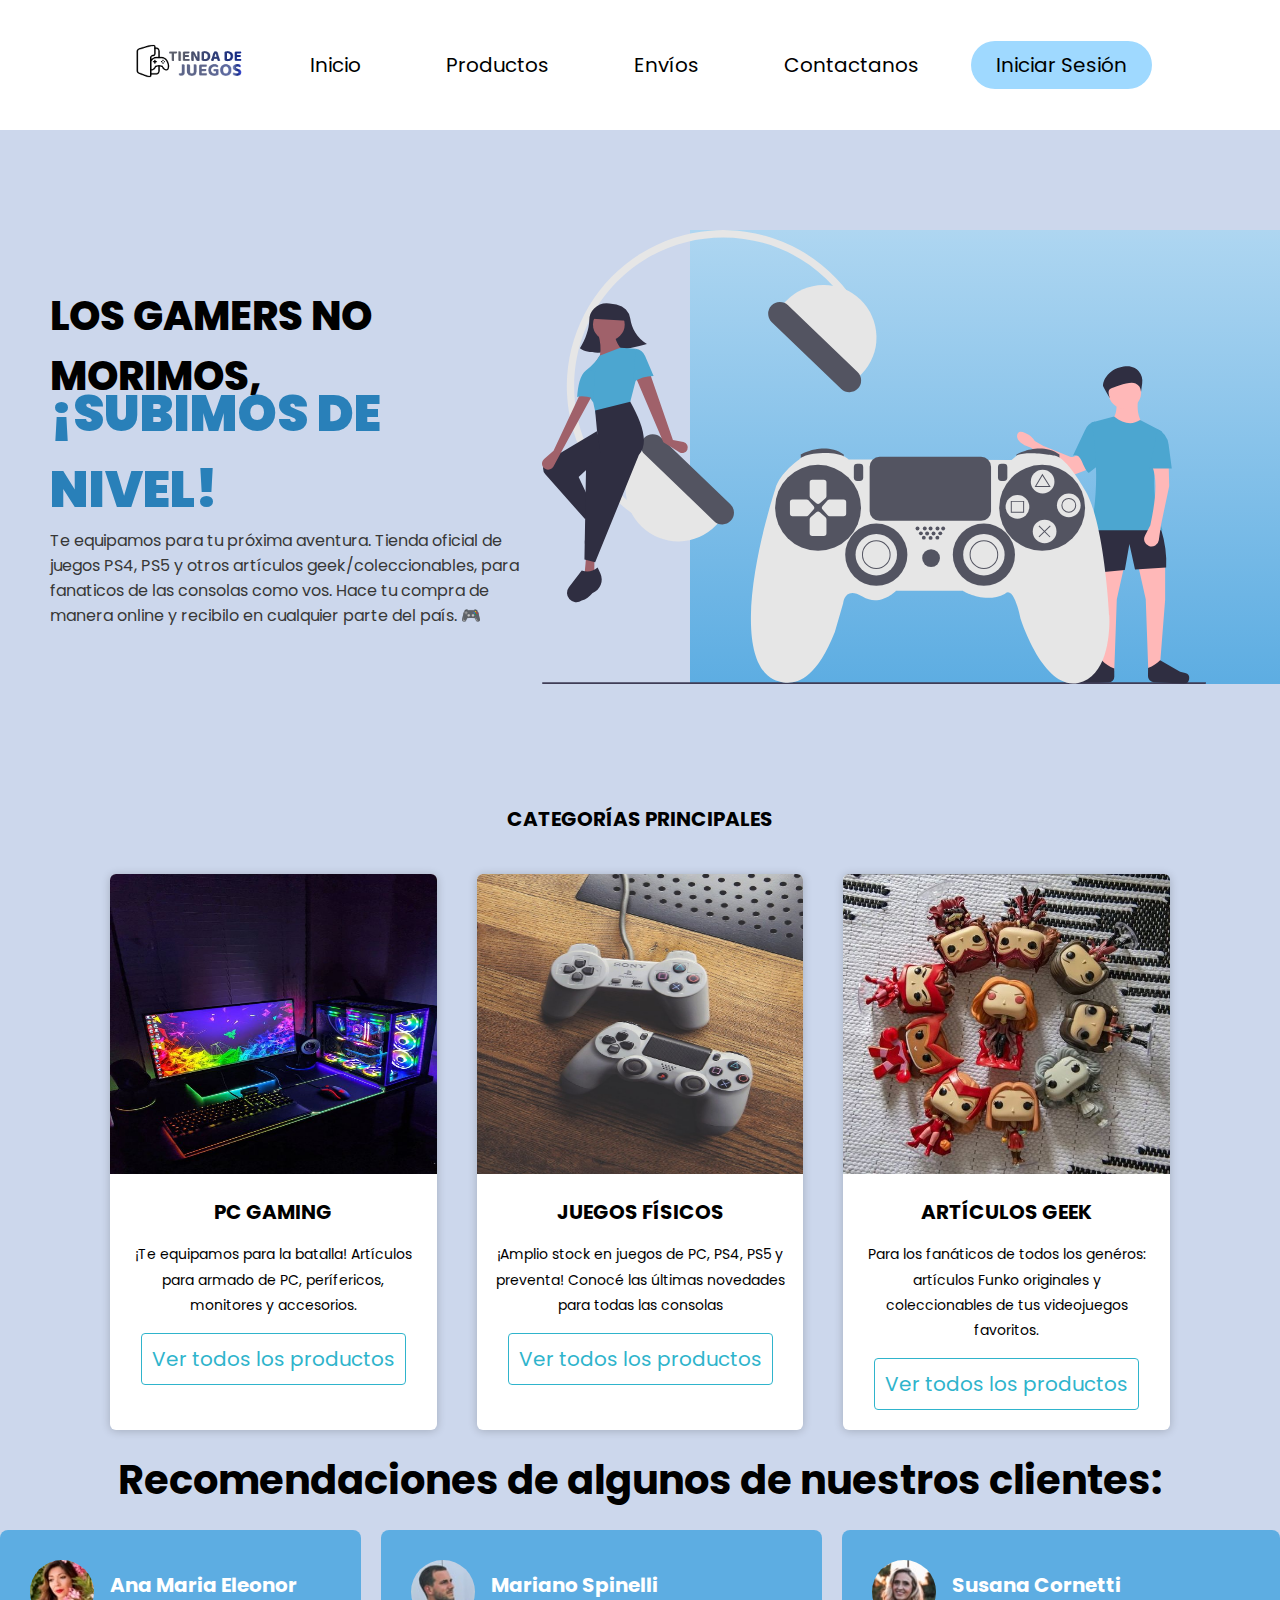
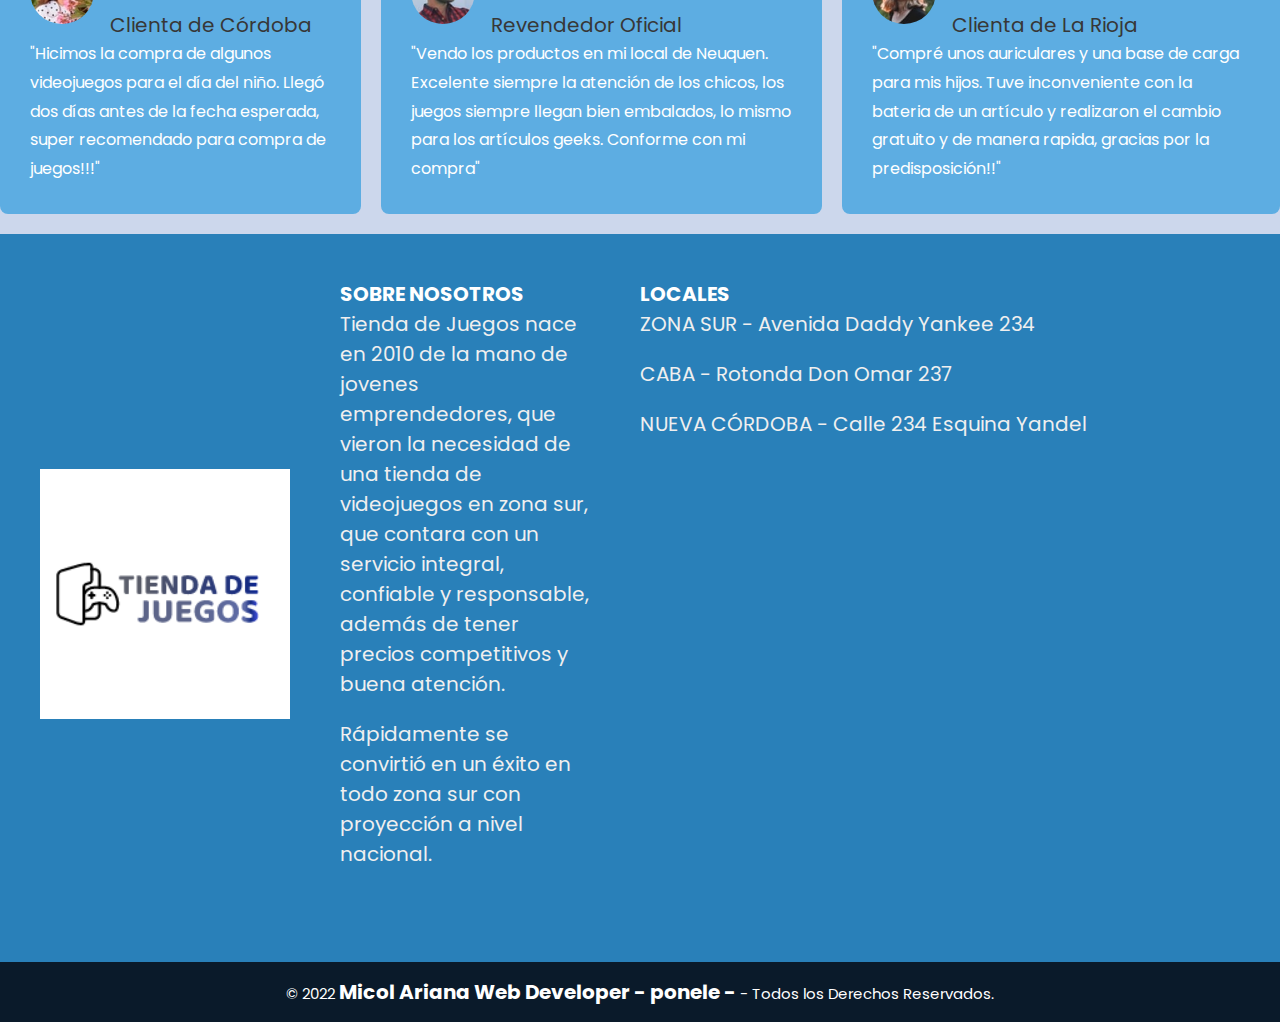
<file: index.html>
<!DOCTYPE html>
<html lang="en">
  <head>
    <meta charset="UTF-8" />
    <meta http-equiv="X-UA-Compatible" content="IE=edge" />
    <meta name="viewport" content="width=device-width, initial-scale=1.0" />
    <link rel="stylesheet" href="estilos.css" />

    <title>Tienda de Juegos</title>
  </head>
  <body>
    <header class="header">
      <div class="logo">
        <img src="/img/b79686bb0e864853b7b5170c81c55c96.png" alt="logodelnav" />
      </div>
      <nav>
        <ul class="nav-links">
          <li><a href="#"></a> Inicio</li>
          <li><a href="#"></a> Productos</li>
          <li><a href="#"></a> Envíos</li>
          <li><a href="#"></a> Contactanos</li>
        </ul>
      </nav>
      <a href="#" class="btn"> <button>Iniciar Sesión</button></a>
    </header>

     <div class="row">
      <div class="col-1">
        <h2>LOS GAMERS NO MORIMOS,</h2>
        <h3>¡SUBIMOS DE NIVEL!</h3>
        <p>
          Te equipamos para tu próxima aventura. Tienda oficial de juegos PS4,
          PS5 y otros artículos geek/coleccionables, para fanaticos de las
          consolas como vos. Hace tu compra de manera online y recibilo en
          cualquier parte del país.
          <span style="font-size: 16px">&#127918;</span>
        </p>
      </div>
      <div class="col-2">
        <img src="./img/undraw_video_game_night_8h8m.svg" class="controller" />
        <div class="color-box"></div>
      </div>
    </div>

       <div class="title-cards">
		<h2> CATEGORÍAS PRINCIPALES </h2>
	</div>
<div class="container-card">
	
<div class="card">
	<figure>
		<img src= "img/e3ded6b09a25c557fe2277a63bbc123f.jpg">
	</figure>
	<div class="contenido-card">
		<h3> PC GAMING </h3>
		<p> ¡Te equipamos para la batalla! Artículos para armado de PC, perífericos, monitores y accesorios. </p>
		<a href="productos.html"> Ver todos los productos </a>
	</div>
</div>
<div class="card">
	<figure>
		<img src="./img/PS3.jpg">
	</figure>
	<div class="contenido-card">
		<h3> JUEGOS FÍSICOS </h3>
		<p> ¡Amplio stock en juegos de PC, PS4, PS5 y preventa! Conocé las últimas novedades para todas las consolas </p>
		<a href="#"> Ver todos los productos</a>
	</div>
</div>
<div class="card">
	<figure>
		<img src="./img/df337ab19aeec1213eb1da35203a6ab5.jpg">
	</figure>
	<div class="contenido-card">
		<h3> ARTÍCULOS GEEK </h3>
		<p> Para los fanáticos de todos los genéros: artículos Funko originales y coleccionables de tus videojuegos favoritos. </p>
		<a href="#"> Ver todos los productos </a>
  </div>
</div>
</div>



    <section> 
      <div class="card-client">
        <h1> Recomendaciones de algunos de nuestros clientes: </h1>
      </div>
    </section>

    <div class="content-downside">
                <div class="downside-quote-card">
                    <div class="quote-header">
                        <div class="img-profile">
                            <img src="/img/image-anne.jpg" alt="">
                        </div>
                        <div class="name-role">
                            <p> Ana Maria Eleonor   </p>
                            <span> Clienta de Córdoba </span>
                        </div>
                    </div>
                    <div class="quote-body">
                        <p>
                            "Hicimos la compra de algunos videojuegos para el día del niño. Llegó dos días antes de la fecha esperada, super recomendado para compra de juegos!!!"
                        </p>
                    </div>
                </div>
                <div class="downside-quote-card">
                    <div class="quote-header">
                        <div class="img-profile">
                            <img src="./img/image-colton.jpg" alt="">
                        </div>
                        <div class="name-role">
                            <p> Mariano Spinelli </p>
                            <span> Revendedor Oficial </span>
                        </div>
                    </div>
                    <div class="quote-body">
                        <p>
                            "Vendo los productos en mi local de Neuquen. Excelente siempre la atención de los chicos, los juegos siempre llegan bien embalados, lo mismo para los artículos geeks. Conforme con mi compra"
                        </p>
                    </div>
                </div>
                <div class="downside-quote-card">
                    <div class="quote-header">
                        <div class="img-profile">
                            <img src="./img/image-irene.jpg" alt="">
                        </div>
                        <div class="name-role">
                            <p> Susana Cornetti </p>
                            <span> Clienta de La Rioja </span>
                        </div>
                    </div>
                    <div class="quote-body">
                        <p>
                            "Compré unos auriculares y una base de carga para mis hijos. Tuve inconveniente con la bateria de un artículo y realizaron el cambio gratuito y de manera rapida, gracias por la predisposición!!"
                        </p>
                    </div>
                </div>
            </div>
        </div>

 <footer class="pie-pagina">
        <div class="grupo-1">
            <div class="box">
                <figure>
                    <a href="#">
                        <img src="img/b79686bb0e864853b7b5170c81c55c96.png"Logo de SLee Dw">
                    </a>
                </figure>
            </div>
            <div class="box">
                <h2>SOBRE NOSOTROS</h2>
                <p> Tienda de Juegos nace en 2010 de la mano de jovenes emprendedores, que vieron la necesidad de una tienda de videojuegos en zona sur, que contara con un servicio integral, confiable y responsable, además de tener precios competitivos y buena atención.</p>
                <p> Rápidamente se convirtió en un éxito en todo zona sur con proyección a nivel nacional.
            </div>
            <div class="box">
                <h2> LOCALES </h2>
                <div class="red-social">
                    <p> ZONA SUR - Avenida Daddy Yankee 234 </p>
                    <p> CABA - Rotonda Don Omar 237 </p>
                    <p> NUEVA CÓRDOBA - Calle 234 Esquina Yandel </p>
                </div>
                <div class="mapa">
                  <iframe src="https://www.google.com/maps/embed?pb=!1m18!1m12!1m3!1d52398.631075111596!2d-58.500683865005236!3d-34.833243618815644!2m3!1f0!2f0!3f0!3m2!1i1024!2i768!4f13.1!3m3!1m2!1s0x95bcd56f9f3b4a8d%3A0x39b2b56377c7ff31!2sDescarga%20de%20juego%20de%20play%203!5e0!3m2!1ses-419!2sar!4v1661868926220!5m2!1ses-419!2sar" width="600" height="450" style="border:0;" allowfullscreen="" loading="lazy" referrerpolicy="no-referrer-when-downgrade"></iframe>
                </div>
            </div>

            

        </div>
        <div class="grupo-2">
            <small>&copy; 2022 <b> Micol Ariana Web Developer - ponele - </b> - Todos los Derechos Reservados.</small>
        </div>
    </footer>

  </body>
</html>
</file>
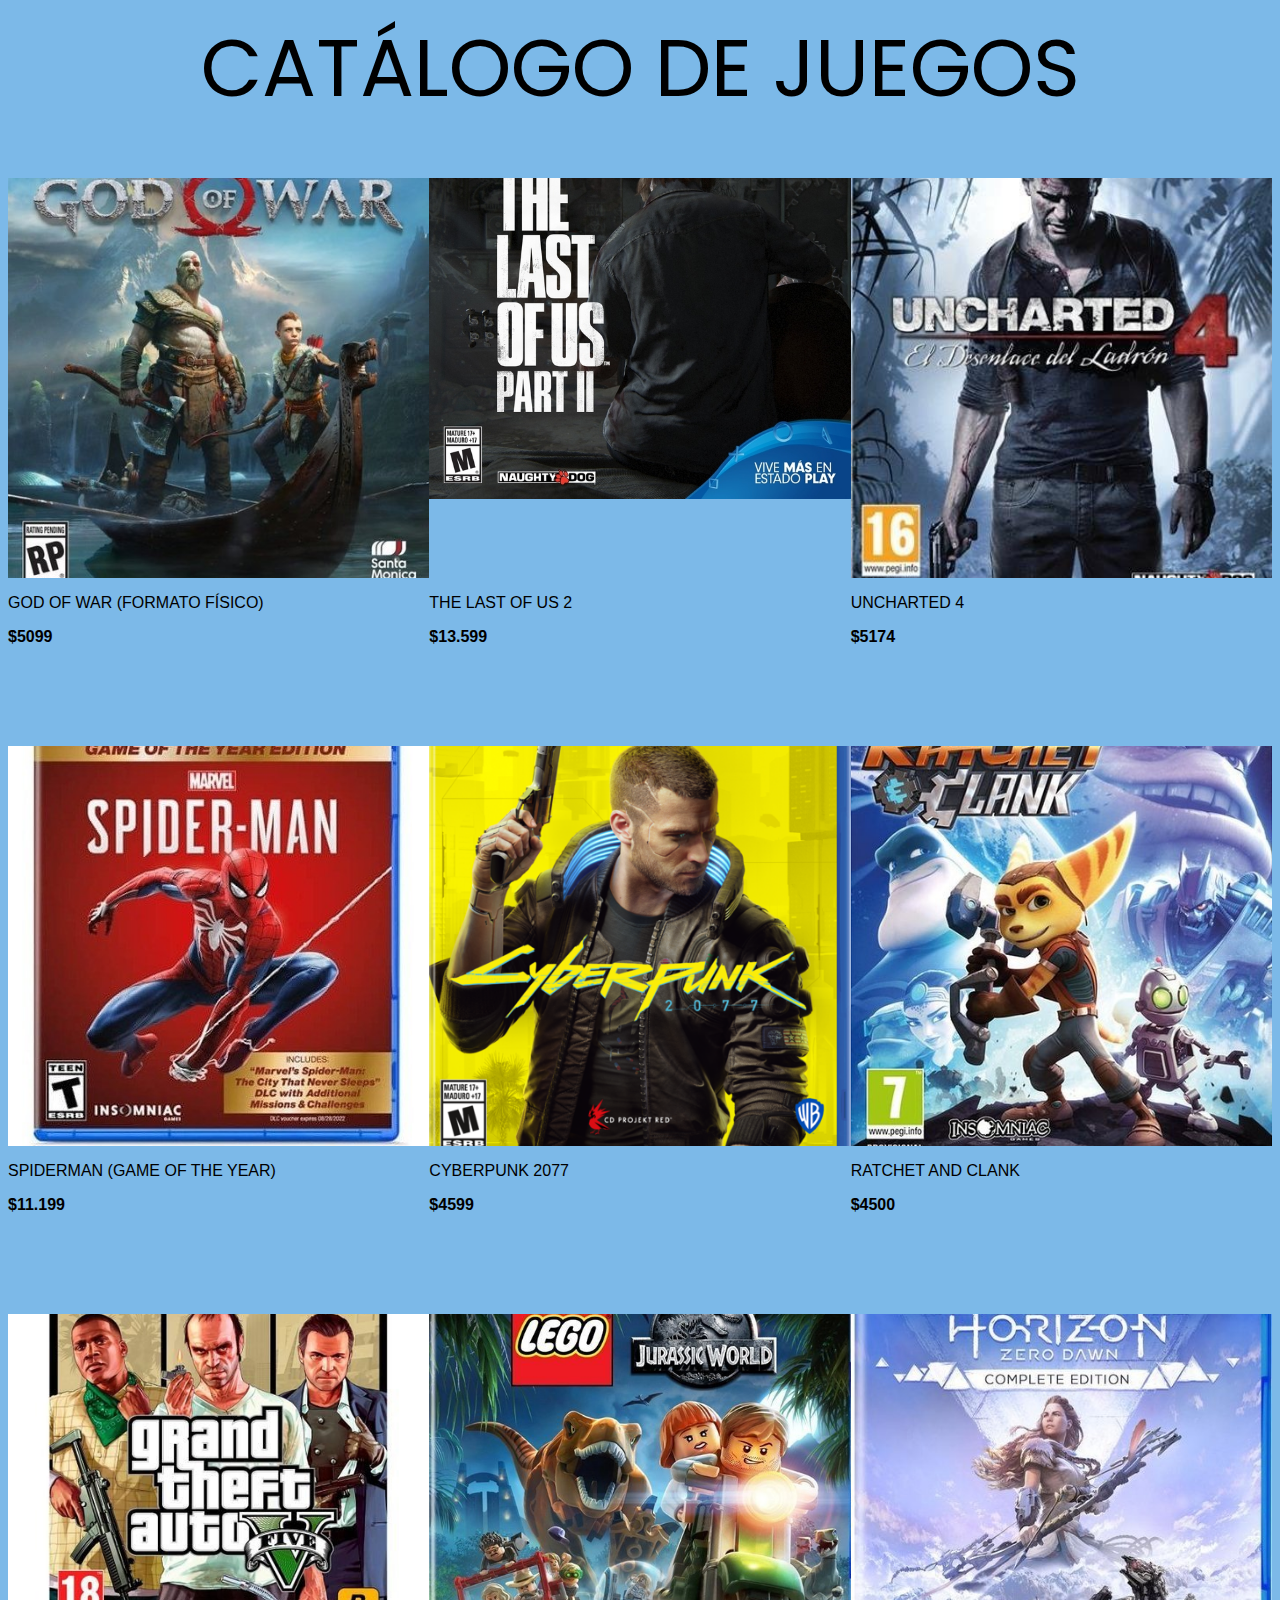
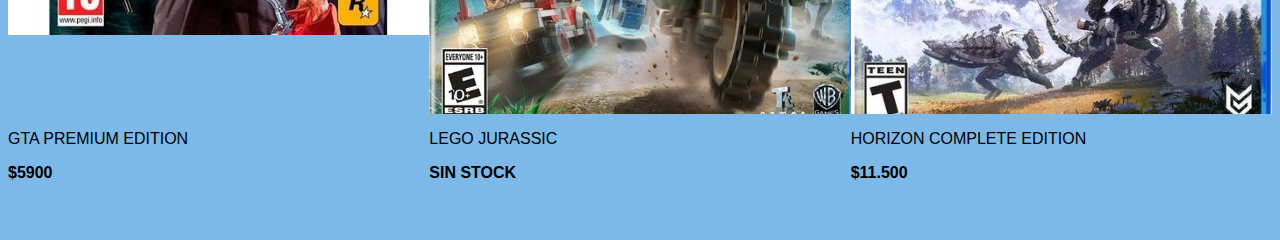
<file: productos.html>
<!DOCTYPE html>
<html lang="en">
  <head>
    <meta charset="UTF-8" />
    <meta http-equiv="X-UA-Compatible" content="IE=edge" />
    <meta name="viewport" content="width=device-width, initial-scale=1.0" />
    <link rel="stylesheet" href="./estilospd.css" />
    <title>Document</title>
  </head>
  <body>
    <div class="juegos-card">CATÁLOGO DE JUEGOS</div>

    <section>
      <div class="card estilo-a">
        <a href="#">
          <div class="img-container">
            <img
              src="img/gow-ps41-796d477f780d1a530315887901803658-480-0 (1).jpg"
              alt="producto 1"
            />
          </div>
          <p>GOD OF WAR (FORMATO FÍSICO)</p>
          <strong>$5099 </strong>
        </a>
      </div>
      <div class="card estilo-a">
        <a href="#">
          <div class="img-container">
            <img
              src="./img/whatsapp-image-2020-06-01-at-11-20-591-22c75a779b91a7374b15910412628676-640-0.jpeg"
              alt="producto 1"
            />
          </div>
          <p>THE LAST OF US 2</p>
          <strong>$13.599 </strong>
        </a>
      </div>
      <div class="card estilo-a">
        <a href="#">
          <div class="img-container">
            <img
              src="./img/uncharted-41-bf93564a32f45376b015887995604243-480-0.jpg"
              alt="producto 1"
            />
          </div>
          <p>UNCHARTED 4</p>
          <strong>$5174 </strong>
        </a>
      </div>
    </section>

    <section>
      <div class="card estilo-a">
        <a href="#">
          <div class="img-container">
            <img
              src="./img/marvel-spider-goty1-984671003cf9dd962015887923412352-480-0.jpg"
              alt="producto 1"
            />
          </div>
          <p>SPIDERMAN (GAME OF THE YEAR)</p>
          <strong>$11.199 </strong>
        </a>
      </div>
      <div class="card estilo-a">
        <a href="#">
          <div class="img-container">
            <img
              src="./cp77_ps4_2d_latam1-e176951a8350d299d315937138285393-480-0.png"
              alt="producto 1"
            />
          </div>
          <p>CYBERPUNK 2077</p>
          <strong>$4599 </strong>
        </a>
      </div>
      <div class="card estilo-a">
        <a href="#">
          <div class="img-container">
            <img
              src="./ratchet1-202e4e84ae9701a7b115887965706029-480-0.jpg"
              alt="producto 1"
            />
          </div>
          <p>RATCHET AND CLANK</p>
          <strong>$4500</strong>
        </a>
      </div>
    </section>

    <section>
      <div class="card estilo-a">
        <a href="#">
          <div class="img-container">
            <img
              src="./gta-51-8b294b6de94ddcb9a515887903109730-640-0.jpg"
              alt="producto 1"
            />
          </div>
          <p>GTA PREMIUM EDITION</p>
          <strong>$5900 </strong>
        </a>
      </div>
      <div class="card estilo-a">
        <a href="#">
          <div class="img-container">
            <img
              src="./lego-jura1-b624b1f28624f6d72715887912872024-640-0.jpg"
              alt="producto 1"
            />
          </div>
          <p>LEGO JURASSIC</p>
          <strong> SIN STOCK </strong>
        </a>
      </div>
      <div class="card estilo-a">
        <a href="#">
          <div class="img-container">
            <img
              src="/horizon-complete1-9a734510e16b34164b15887903599269-480-0.jpg"
              alt="producto 1"
            />
          </div>
          <p>HORIZON COMPLETE EDITION</p>
          <strong>$11.500</strong>
        </a>
      </div>
    </section>
  </body>
</html>
</file>
<file: estilos.css>
@import url("https://fonts.googleapis.com/css2?family=Poppins:ital,wght@0,100;0,300;0,400;0,500;0,600;0,700;0,800;0,900;1,100;1,200;1,300;1,400;1,500;1,600;1,700;1,800;1,900&display=swap");

* {
  box-sizing: border-box;
  margin: 0;
  padding: 0;
  font-family: "Poppins", sans-serif;
  font-size: 20px;
}

body {
  background-color: #ccd7ec;
}

.header .logo {
  cursor: pointer;
}

.header .logo img {
  height: 130px;
  width: auto;
}

.header {
  background-color: white;
  display: flex;
  justify-content: space-between;
  align-items: center;
  height: 130px;
  width: 100%;
  padding: 5px 10%;
  font-family: "Poppins", sans-serif;
}

.header .nav-links li {
  display: inline-block;
  padding: 0 40px;
}

.header .nav-links {
  list-style: none;
}

.header .btn button {
  font-weight: 700px;
  color: black;
  padding: 9px 25px;
  background-color: #9fd9ff;
  border: none;
  border-radius: 50px;
  cursor: pointer;
}

.row {
  display: flex;
  justify-content: space-between;
  align-items: center;
  margin: 100px 0;
}

.col-1 {
  flex-basis: 40%;
  position: relative;
  margin-left: 50px;
}

.col-1 h2 {
  font-size: 40px;
  font-weight: 800;
  margin-bottom: -30px;
}

.col-1 h3 {
  font-size: 50px;
  color: #2980b9;
  font-weight: 100;
  font-weight: 900;
}

.col-1 p {
  font-size: 16px;
  color: #373737;
  font-weight: 400;
  margin: 30px, 0;
}

.col-2 {
  position: relative;
  flex-basis: 60%;
  display: flex;
  align-items: center;
}

.controller {
  width: 90%;
}

.card-client h1 {
  display: flex;
  justify-content: center;
  margin-bottom: 20px;
  font-weight: 20px;
  font-size: 40px;
}

.color-box {
  position: absolute;
  right: 0;
  top: 0;
  background: linear-gradient(#aed6f1, #5dade2);
  border-radius: 20px, 0, 0, 20px;
  height: 100%;
  width: 80%;
  z-index: -1;
}

.content-downside {
  display: flex;
  flex-direction: row;
  gap: 1em;
  font-family: "Poppins", sans-serif;
}

.content-downside .downside-quote-card {
  display: block;
  background-color: #5dade2;
  padding: 1.5em;
  border-radius: 8px;
}
.content-downside .downside-quote-card .quote-header {
  display: flex;
  flex-direction: row;
  align-items: flex-start;
  justify-content: start;
}
.content-downside .downside-quote-card .quote-header .img-profile {
  display: block;
}
.content-downside .downside-quote-card .quote-header .img-profile img {
  border-radius: 100%;
  width: 80%;
}
.content-downside .downside-quote-card .quote-header .name-role {
  font-size: 1rem;
}
.content-downside .downside-quote-card .quote-header .name-role p {
  display: block;
  font-weight: 700;
  margin-top: 0.5em;
  margin-bottom: 0.5em;
  color: white;
}
.content-downside .downside-quote-card .quote-header .name-role span {
  color: #373737;
}
.content-downside .downside-quote-card .quote-body {
  display: block;
}
.content-downside .downside-quote-card .quote-body p {
  color: white;
  font-size: 0.8rem;
  font-weight: 400;
  line-height: 1.8;
}
.content-downside .downside-quote-card:nth-child(1) {
  animation: appeaFromTheBottom 1s;
}
.content-downside .downside-quote-card:nth-child(2) {
  animation: appeaFromTheBottom1em 1.5s forwards;
}
.content-downside .downside-quote-card:nth-child(3) {
  animation: appeaFromTheBottom2em 2s forwards;
}

@media (max-width: 750px) {
  .content-downside {
    flex-direction: column;
    margin-top: 2em;
  }
}

* {
  margin: 0;
  padding: 0;
  box-sizing: border-box;
  font-family: "Poppins", sans-serif;
}

/*Cards*/
.container-card {
  width: 100%;
  display: flex;
  max-width: 1100px;
  margin: auto;
}
.title-cards {
  width: 100%;
  font-size: 500px;
  margin: auto;
  padding: 20px;
  margin-top: 20px;
  text-align: center;
  color: black;
}
.card {
  width: 100%;
  margin: 20px;
  border-radius: 6px;
  overflow: hidden;
  background: #fff;
  box-shadow: 0px 1px 10px rgba(0, 0, 0, 0.2);
  transition: all 400ms ease-out;
  cursor: default;
}
.card:hover {
  box-shadow: 5px 5px 20px rgba(0, 0, 0, 0.4);
  transform: translateY(-3%);
}
.card img {
  width: 100%;
  height: 300px;
}
.card .contenido-card {
  padding: 15px;
  text-align: center;
}
.card .contenido-card h3 {
  margin-bottom: 15px;
  color: black;
}
.card .contenido-card p {
  line-height: 1.8;
  color: black;
  font-size: 14px;
  margin-bottom: 5px;
}
.card .contenido-card a {
  display: inline-block;
  padding: 10px;
  margin-top: 10px;
  text-decoration: none;
  color: #2fb4cc;
  border: 1px solid #2fb4cc;
  border-radius: 4px;
  transition: all 400ms ease;
  margin-bottom: 5px;
}
.card .contenido-card a:hover {
  background: #2fb4cc;
  color: #fff;
}
@media only screen and (min-width: 320px) and (max-width: 768px) {
  .container-card {
    flex-wrap: wrap;
  }
  .card {
    margin: 15px;
  }
}

.pie-pagina {
  width: 100%;
  background-color: #2980b9;
  margin-top: 20px;
}
.pie-pagina .grupo-1 {
  width: 100%;
  max-width: 1200px;
  margin: auto;
  display: grid;
  grid-template-columns: repeat(3, 1fr);
  grid-gap: 50px;
  padding: 45px 0px;
}
.pie-pagina .grupo-1 .box figure {
  width: 100%;
  height: 100%;
  display: flex;
  justify-content: center;
  align-items: center;
}
.pie-pagina .grupo-1 .box figure img {
  width: 250px;
}
.pie-pagina .grupo-1 .box h2 {
  color: #fff;
  margin-bottom: px;
  font-size: 20px;
}
.pie-pagina .grupo-1 .box p {
  color: #efefef;
  margin-bottom: 20px;
}
.pie-pagina .grupo-1 .red-social a {
  display: inline-block;
  text-decoration: none;
  width: 45px;
  height: 45px;
  line-height: 45px;
  color: black;
  margin-right: 10px;
  background-color: white;
  text-align: center;
  transition: all 300ms ease;
}
.pie-pagina .grupo-1 .red-social a:hover {
  color: aqua;
}
.pie-pagina .grupo-2 {
  background-color: #0a1a2a;
  padding: 15px 10px;
  text-align: center;
  color: #fff;
}
.pie-pagina .grupo-2 small {
  font-size: 15px;
}
@media screen and (max-width: 800px) {
  .pie-pagina .grupo-1 {
    width: 90%;
    grid-template-columns: repeat(1, 1fr);
    grid-gap: 30px;
    padding: 35px 0px;
  }
}
</file>
<file: estilospd.css>
@import url("https://fonts.googleapis.com/css2?family=Poppins:ital,wght@0,100;0,300;0,400;0,500;0,600;0,700;0,800;0,900;1,100;1,200;1,300;1,400;1,500;1,600;1,700;1,800;1,900&display=swap");

* {
  box-sizing: border-box;
  background-color: #7cb9e8;
}
section {
  width: 100%;
  display: flex;
  justify-content: space-around;
  flex-wrap: wrap;
  padding: 50px 0;
}
section h2 {
  width: 100%;
  color: #999;
  font-family: monospace;
}
.card {
  width: 33.333333%;
}
/* Estilo A */
.estilo-a {
  font-family: sans-serif;
}
.estilo-a a {
  text-decoration: none;
  color: black;
}
.estilo-a a:hover {
  text-decoration: underline;
}
.estilo-a .img-container {
  overflow: hidden;
  height: 400px;
  position: relative;
}
.estilo-a .img-container img {
  width: 100%;
  position: absolute;
  top: -25%;
  transition: all 0.5s;
}
.estilo-a:hover .img-container img {
  transform: scale(1.2);
}

.juegos-card {
  font-size: 80px;
  font-family: "Poppins", "sans-serif";
  display: flex;
  justify-content: center;
  justify-items: center;
}
</file>
